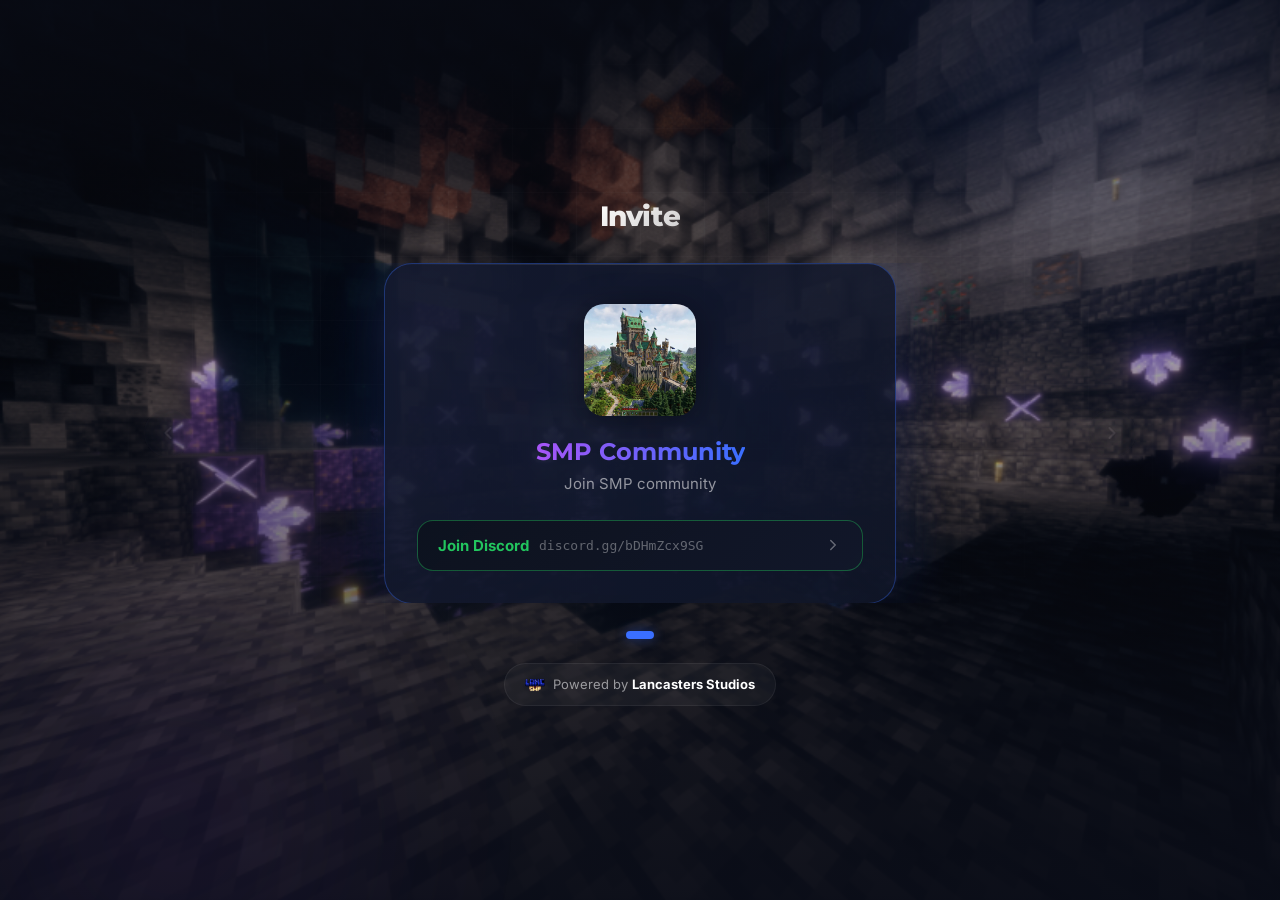
<file: index.html>
<!DOCTYPE html>
<html lang="en">
<head>
  <meta charset="utf-8">
  <meta name="viewport" content="width=device-width, initial-scale=1.0">
  <meta name="theme-color" id="metaColor" content="#3A6FFF">
  <meta name="description" id="metaDesc" content="Join the SMP community. Community-Focused Minecraft server.">
  <meta name="author" content="Lancasters Studios">
  <meta name="robots" content="index, follow">

  <meta property="og:title" id="ogTitle" content="SMP Community — Lancasters Studios">
  <meta property="og:description" id="ogDesc" content="Join the SMP community. Community-Focused Minecraft server.">
  <meta property="og:image" id="ogImage" content="/images/logo-big.png">
  <meta property="og:image:width" content="512">
  <meta property="og:image:height" content="512">
  <meta property="og:image:alt" content="SMP Community">
  <meta property="og:image:type" content="image/png">
  <meta property="og:url" id="ogUrl" content="">
  <meta property="og:type" content="website">
  <meta property="og:site_name" id="ogSite" content="Lancasters SMP">
  <meta property="og:locale" content="en_US">

  <meta name="twitter:card" content="summary_large_image">
  <meta name="twitter:title" id="twTitle" content="SMP Community — Lancasters Studios">
  <meta name="twitter:description" id="twDesc" content="Join the SMP community. Community-Focused Minecraft server.">
  <meta name="twitter:image" id="twImage" content="/images/logo-big.png">
  <meta name="twitter:image:alt" content="SMP Community">

  <link rel="icon" type="image/png" href="/images/logo-sqr.png">
  <link rel="preconnect" href="https://fonts.googleapis.com">
  <link rel="preconnect" href="https://fonts.gstatic.com" crossorigin>
  <link href="https://fonts.googleapis.com/css2?family=Inter:wght@400;500;600;700&family=Montserrat:wght@400;500;600;700;800;900&display=swap" rel="stylesheet">
  <title id="pageHeadTitle">SMP Community — Lancasters Studios</title>
  <link rel="stylesheet" href="css/style.css">
</head>
<body>

  <div class="bg-wrapper">
    <img src="/images/bg.png" alt="" class="bg-image">
    <div class="bg-overlay"></div>
  </div>

  <div class="page">
    <div class="page-header">
      <img class="page-logo" id="pageLogo" src="/images/logo-big.png" alt="SMP Community">
      <h1 class="page-title" id="pageTitle">SMP Community</h1>
    </div>

    <div class="carousel-wrapper" id="carouselWrapper" role="region" aria-label="Invite cards carousel" aria-roledescription="carousel">
      <button class="carousel-arrow carousel-prev" id="carouselPrev" aria-label="Previous slide">
        <svg xmlns="http://www.w3.org/2000/svg" width="20" height="20" viewBox="0 0 24 24" fill="none" stroke="currentColor" stroke-width="2.5" stroke-linecap="round" stroke-linejoin="round"><polyline points="15 18 9 12 15 6"/></svg>
      </button>
      <div class="carousel-viewport" id="carouselViewport">
        <div class="carousel-track" id="carouselTrack">
          <div class="loading-state">
            <div class="loading-spinner"></div>
          </div>
        </div>
      </div>
      <button class="carousel-arrow carousel-next" id="carouselNext" aria-label="Next slide">
        <svg xmlns="http://www.w3.org/2000/svg" width="20" height="20" viewBox="0 0 24 24" fill="none" stroke="currentColor" stroke-width="2.5" stroke-linecap="round" stroke-linejoin="round"><polyline points="9 6 15 12 9 18"/></svg>
      </button>
    </div>

    <div class="carousel-dots" id="carouselDots"></div>

    <div class="page-footer" id="pageFooter"></div>
  </div>

  <script src="js/script.js"></script>
</body>
</html>
</file>
<file: css/style.css>
*,
*::before,
*::after {
  margin: 0;
  padding: 0;
  box-sizing: border-box;
}

:root {
  --blue: #3A6FFF;
  --blue-hover: #2b5fef;
  --gold: #FFC837;
  --green: #22c55e;
  --green-glow: rgba(34, 197, 94, 0.4);
  --red: #ef4444;
  --purple: #a855f7;
  --bg-dark: #0a0d18;
  --bg-card: rgba(16, 20, 35, 0.8);
  --bg-card-hover: rgba(20, 26, 48, 0.9);
  --border-subtle: rgba(255, 255, 255, 0.06);
  --border-card: rgba(255, 255, 255, 0.1);
  --border-active: rgba(58, 111, 255, 0.35);
  --text-muted: rgba(255, 255, 255, 0.55);
  --text-dim: rgba(255, 255, 255, 0.35);
  --font-body: 'Inter', ui-sans-serif, system-ui, -apple-system, sans-serif;
  --font-heading: 'Montserrat', ui-sans-serif, system-ui, sans-serif;
  --font-mono: ui-monospace, 'Cascadia Code', 'Source Code Pro', Menlo, monospace;
  --blur: blur(24px);
  --blur-light: blur(12px);
  --radius-sm: 0.625rem;
  --radius-md: 0.875rem;
  --radius-lg: 1rem;
  --radius-xl: 1.25rem;
  --radius-2xl: 1.75rem;
  --radius-full: 9999px;
  --shadow-blue: 0 4px 30px rgba(58, 111, 255, 0.15);
  --shadow-green: 0 0 30px rgba(34, 197, 94, 0.25);
  --shadow-card: 0 8px 40px rgba(0, 0, 0, 0.3);
  --shadow-card-hover: 0 16px 60px rgba(0, 0, 0, 0.5), 0 0 50px rgba(58, 111, 255, 0.18);
  --shadow-card-active: 0 16px 60px rgba(0, 0, 0, 0.45), 0 0 60px rgba(58, 111, 255, 0.2);
  --anim-fast: 0.15s;
  --anim-base: 0.3s;
  --anim-slow: 0.5s;
  --anim-ease: cubic-bezier(0.4, 0, 0.2, 1);
  --anim-ease-spring: cubic-bezier(0.34, 1.56, 0.64, 1);
  --anim-ease-out: cubic-bezier(0.16, 1, 0.3, 1);
  --transition-default: var(--anim-base) var(--anim-ease);
}

html {
  scroll-behavior: smooth;
  background: var(--bg-dark);
}

body {
  font-family: var(--font-body);
  color: #fff;
  line-height: 1.6;
  -webkit-font-smoothing: antialiased;
  -moz-osx-font-smoothing: grayscale;
  min-height: 100vh;
  min-height: 100dvh;
  overflow-x: hidden;
  user-select: none;
  -webkit-user-select: none;
}

::selection {
  background: rgba(58, 111, 255, 0.3);
  color: #fff;
}

a {
  color: inherit;
  text-decoration: none;
}

img {
  display: block;
  max-width: 100%;
}

/* Background */
.bg-wrapper {
  position: fixed;
  inset: 0;
  z-index: -1;
}

.bg-image {
  width: 100%;
  height: 100%;
  object-fit: cover;
}

.bg-overlay {
  position: absolute;
  inset: 0;
  background: linear-gradient(180deg, rgba(10, 13, 24, 0.75) 0%, rgba(10, 13, 24, 0.3) 40%, rgba(10, 13, 24, 0.9) 100%);
}

.bg-overlay::before,
.bg-overlay::after {
  content: '';
  position: absolute;
  border-radius: 50%;
  filter: blur(100px);
  pointer-events: none;
}

.bg-overlay::before {
  width: 700px;
  height: 700px;
  background: radial-gradient(circle, var(--blue) 0%, transparent 70%);
  opacity: 0.12;
  top: -250px;
  right: -150px;
  animation: orbFloat1 14s ease-in-out infinite;
}

.bg-overlay::after {
  width: 550px;
  height: 550px;
  background: radial-gradient(circle, var(--purple) 0%, transparent 70%);
  opacity: 0.1;
  bottom: -200px;
  left: -100px;
  animation: orbFloat2 16s ease-in-out infinite;
}

@keyframes orbFloat1 {
  0%, 100% { transform: translate(0, 0) scale(1); }
  33% { transform: translate(-80px, 50px) scale(1.1); }
  66% { transform: translate(40px, -30px) scale(0.85); }
}

@keyframes orbFloat2 {
  0%, 100% { transform: translate(0, 0) scale(1); }
  33% { transform: translate(60px, -40px) scale(1.15); }
  66% { transform: translate(-50px, 30px) scale(0.8); }
}

/* Grid pattern overlay */
.bg-wrapper::after {
  content: '';
  position: absolute;
  inset: 0;
  background-image:
    linear-gradient(rgba(255, 255, 255, 0.015) 1px, transparent 1px),
    linear-gradient(90deg, rgba(255, 255, 255, 0.015) 1px, transparent 1px);
  background-size: 64px 64px;
  pointer-events: none;
  mask-image: radial-gradient(ellipse 80% 60% at 50% 40%, black 30%, transparent 70%);
  -webkit-mask-image: radial-gradient(ellipse 80% 60% at 50% 40%, black 30%, transparent 70%);
}

/* Page Layout */
.page {
  position: relative;
  min-height: 100vh;
  min-height: 100dvh;
  display: flex;
  flex-direction: column;
  align-items: center;
  justify-content: center;
  padding: 2.5rem 1rem;
  gap: 1.5rem;
}

/* Header */
.page-header {
  text-align: center;
  animation: headerEntrance 0.7s var(--anim-ease-out) both;
}

@keyframes headerEntrance {
  from {
    opacity: 0;
    transform: translateY(-12px);
  }
  to {
    opacity: 1;
    transform: translateY(0);
  }
}

.page-logo {
  width: 5rem;
  height: auto;
  margin: 0 auto 0.75rem;
  filter: drop-shadow(0 4px 20px rgba(58, 111, 255, 0.35));
  animation: logoFloat 3s ease-in-out infinite;
  transition: filter var(--anim-base) var(--anim-ease);
}

.page-logo:hover {
  filter: drop-shadow(0 4px 28px rgba(58, 111, 255, 0.55));
}

@keyframes logoFloat {
  0%, 100% { transform: translateY(0); }
  50% { transform: translateY(-7px); }
}

.page-title {
  font-family: var(--font-heading);
  font-weight: 800;
  font-size: 1.75rem;
  letter-spacing: -0.03em;
  background: linear-gradient(135deg, #ffffff 0%, rgba(255,255,255,0.75) 100%);
  -webkit-background-clip: text;
  -webkit-text-fill-color: transparent;
  background-clip: text;
}

.page-title .accent {
  background: linear-gradient(135deg, var(--blue) 0%, var(--purple) 100%);
  -webkit-background-clip: text;
  -webkit-text-fill-color: transparent;
  background-clip: text;
}

/* Carousel */
.carousel-wrapper {
  position: relative;
  width: 100%;
  max-width: 62rem;
  display: flex;
  align-items: center;
  gap: 0.5rem;
  animation: carouselEntrance 0.7s 0.15s var(--anim-ease-out) both;
}

@keyframes carouselEntrance {
  from {
    opacity: 0;
    transform: translateY(8px);
  }
  to {
    opacity: 1;
    transform: translateY(0);
  }
}

.carousel-viewport {
  overflow: hidden;
  flex: 1;
  cursor: grab;
}

.carousel-viewport.entering {
  overflow: visible;
}

.carousel-viewport:active {
  cursor: grabbing;
}

.carousel-viewport.dragging {
  cursor: grabbing;
}

.carousel-track {
  display: flex;
  gap: 1rem;
  align-items: center;
  transition: transform 0.55s cubic-bezier(0.22, 1, 0.36, 1);
  will-change: transform;
}

.carousel-track.no-transition {
  transition: none;
}

.card-wrapper {
  flex: 0 0 32rem;
  transition: opacity 0.45s var(--anim-ease),
              transform 0.45s var(--anim-ease),
              filter 0.45s var(--anim-ease);
  opacity: 0.3;
  transform: scale(0.88);
  filter: blur(1px);
}

.card-wrapper.compact-card {
  flex: 0 0 auto;
  width: 28rem;
  max-width: 90vw;
}

.card-wrapper.active {
  opacity: 1;
  transform: scale(1);
  filter: blur(0);
  position: relative;
}

.card-wrapper.nearby {
  opacity: 0.5;
  transform: scale(0.92);
  filter: blur(0);
}

.card-wrapper.single {
  flex: 1;
  opacity: 1;
  transform: scale(1);
  filter: blur(0);
}

/* Entrance animations */
.card-wrapper.card-entering {
  opacity: 0;
  transform: translateY(24px) scale(0.88);
  transition: none !important;
}

.card-wrapper.card-visible {
  transition: opacity 0.5s var(--anim-ease-out),
              transform 0.5s var(--anim-ease-out) !important;
}

.card-wrapper:not(.single):hover .invite-card {
  transform: translateY(-6px);
  box-shadow: var(--shadow-card-hover);
  border-color: var(--border-active);
}

.card-wrapper.active .invite-card {
  border-color: var(--border-active);
  box-shadow: var(--shadow-card-active);
  background: linear-gradient(135deg, rgba(20, 26, 48, 0.92), rgba(16, 22, 40, 0.88));
}

.card-wrapper.active::before {
  content: '';
  position: absolute;
  top: 50%;
  left: 50%;
  width: 120%;
  height: 140%;
  transform: translate(-50%, -50%);
  background: radial-gradient(ellipse, rgba(58, 111, 255, 0.08) 0%, transparent 70%);
  pointer-events: none;
  z-index: -1;
  animation: glowPulse 3s ease-in-out infinite;
}

@keyframes glowPulse {
  0%, 100% { opacity: 0.7; }
  50% { opacity: 1; }
}

.card-wrapper.single .invite-card {
  border-color: var(--border-active);
  box-shadow: var(--shadow-card-active);
  background: linear-gradient(135deg, rgba(20, 26, 48, 0.92), rgba(16, 22, 40, 0.88));
}

/* Invite Card */
.invite-card {
  position: relative;
  padding: 2.5rem 2rem 2rem;
  background: linear-gradient(135deg, rgba(16, 20, 35, 0.85), rgba(12, 16, 30, 0.8));
  backdrop-filter: var(--blur);
  -webkit-backdrop-filter: var(--blur);
  border: 1px solid var(--border-card);
  border-radius: var(--radius-2xl);
  display: flex;
  flex-direction: column;
  align-items: center;
  text-align: center;
  height: 100%;
  overflow: hidden;
  transition: transform 0.4s var(--anim-ease-out),
              border-color var(--anim-base) var(--anim-ease),
              box-shadow 0.4s var(--anim-ease-out),
              background var(--anim-base) var(--anim-ease);
}

.invite-card::after {
  content: '';
  position: absolute;
  inset: 0;
  border-radius: inherit;
  background: linear-gradient(135deg, rgba(58, 111, 255, 0.04) 0%, transparent 50%, rgba(168, 85, 247, 0.03) 100%);
  pointer-events: none;
  opacity: 0;
  transition: opacity 0.4s var(--anim-ease);
}

.invite-card:hover::after {
  opacity: 1;
}

.invite-card::before {
  content: '';
  position: absolute;
  top: 0;
  left: 0;
  right: 0;
  height: 1px;
  background: linear-gradient(90deg, transparent, rgba(255,255,255,0.15), transparent);
  pointer-events: none;
}

.invite-card.highlight {
  border-color: var(--blue);
  box-shadow: var(--shadow-card-active);
}

/* Compact card (link-only / redirect modes) */
.invite-card.compact {
  flex-direction: row;
  align-items: center;
  gap: 1rem;
  padding: 1.125rem 1.5rem;
  text-align: left;
  height: auto;
}

.invite-card.compact .card-logo {
  width: 3rem;
  height: 3rem;
  border-radius: var(--radius-md);
  margin-bottom: 0;
  flex-shrink: 0;
  filter: drop-shadow(0 2px 8px rgba(0, 0, 0, 0.3));
  transition: transform 0.3s var(--anim-ease);
}

.invite-card.compact:hover .card-logo {
  transform: scale(1.06);
}

.invite-card.compact .card-content {
  flex: 1;
  min-width: 0;
  display: flex;
  flex-direction: column;
  gap: 0.125rem;
}

.invite-card.compact .card-name {
  font-size: 1rem;
  font-weight: 700;
  margin-bottom: 0;
  line-height: 1.4;
}

.invite-card.compact .redirect-btn {
  width: auto;
  flex-shrink: 0;
  padding: 0.625rem 1.125rem;
  gap: 0.375rem;
  border-radius: var(--radius-md);
}

.invite-card.compact .redirect-btn-label {
  font-size: 0.8125rem;
}

.invite-card.compact .redirect-btn-url {
  font-size: 0.6875rem;
}

/* Non-compact card content */
.invite-card:not(.compact) .card-content {
  display: contents;
}

/* Card Preview Image */
.card-preview {
  width: calc(100% + 4rem);
  height: 12rem;
  object-fit: cover;
  margin: -2.5rem -2rem 1.5rem;
  border-radius: var(--radius-2xl) var(--radius-2xl) 0 0;
  background: rgba(255, 255, 255, 0.02);
}

/* Card Logo */
.card-logo {
  width: 7rem;
  height: 7rem;
  border-radius: var(--radius-xl);
  object-fit: cover;
  background: rgba(255, 255, 255, 0.04);
  margin-bottom: 1.25rem;
  filter: drop-shadow(0 4px 16px rgba(0, 0, 0, 0.35));
  transition: transform var(--anim-base) var(--anim-ease);
}

.invite-card:hover .card-logo {
  transform: scale(1.04);
}

/* Card Name */
.card-name {
  font-family: var(--font-heading);
  font-weight: 700;
  font-size: 1.5rem;
  line-height: 1.3;
  color: #fff;
  margin-bottom: 0.375rem;
}

.card-name strong {
  color: var(--blue);
}

/* Card Description */
.card-desc {
  font-size: 0.9375rem;
  color: var(--text-muted);
  line-height: 1.5;
  margin-bottom: 1.5rem;
  max-width: 24rem;
}

/* Redirect Button */
.redirect-btn {
  display: flex;
  align-items: center;
  justify-content: space-between;
  gap: 0.625rem;
  width: 100%;
  padding: 0.9375rem 1.25rem;
  border-radius: var(--radius-lg);
  background: linear-gradient(135deg, rgba(13, 18, 30, 0.95), rgba(18, 24, 42, 0.9));
  border: 1px solid rgba(34, 197, 94, 0.4);
  cursor: pointer;
  position: relative;
  overflow: hidden;
  color: #fff;
  font-family: var(--font-body);
  font-weight: 600;
  font-size: 0.9375rem;
  transition: border-color var(--transition-default),
              box-shadow var(--transition-default),
              transform var(--anim-fast) var(--anim-ease),
              background var(--transition-default);
}

.redirect-btn::before {
  content: '';
  position: absolute;
  inset: 0;
  background: linear-gradient(135deg, rgba(34, 197, 94, 0.06), rgba(34, 197, 94, 0.02));
  opacity: 0;
  transition: opacity var(--anim-base) var(--anim-ease);
}

.redirect-btn::after {
  content: '';
  position: absolute;
  inset: -1px;
  border-radius: inherit;
  box-shadow: 0 0 24px var(--green-glow);
  animation: btnGlow 2.5s ease-in-out infinite;
  pointer-events: none;
}

@keyframes btnGlow {
  0%, 100% { opacity: 0.4; }
  50% { opacity: 1; }
}

.redirect-btn:hover {
  border-color: #22c55e;
  box-shadow: 0 0 30px rgba(34, 197, 94, 0.45);
  transform: translateY(-2px);
}

.redirect-btn:hover::before {
  opacity: 1;
}

.redirect-btn:hover::after {
  animation: none;
  opacity: 0;
}

.redirect-btn:active {
  transform: translateY(0) scale(0.98);
}

.redirect-btn-label {
  font-weight: 700;
  color: var(--green);
  flex-shrink: 0;
  transition: color var(--anim-base) var(--anim-ease);
}

.redirect-btn-url {
  overflow: hidden;
  text-overflow: ellipsis;
  white-space: nowrap;
  flex: 1;
  min-width: 0;
  text-align: left;
  font-family: var(--font-mono);
  font-size: 0.8125rem;
  font-weight: 500;
  color: var(--text-dim);
  transition: color var(--anim-base) var(--anim-ease);
}

.redirect-btn:hover .redirect-btn-url {
  color: var(--text-muted);
}

.redirect-btn svg {
  color: var(--text-dim);
  transition: color var(--transition-default), transform var(--anim-base) var(--anim-ease);
  flex-shrink: 0;
}

.redirect-btn:hover svg {
  color: #fff;
  transform: translateX(2px);
}

/* Countdown Pill */
.countdown-pill {
  position: absolute;
  top: 1.25rem;
  right: 1.25rem;
  display: flex;
  align-items: center;
  gap: 0.5rem;
  padding: 0.5rem 0.875rem;
  background: rgba(10, 13, 24, 0.95);
  backdrop-filter: var(--blur-light);
  -webkit-backdrop-filter: var(--blur-light);
  border: 1px solid rgba(34, 197, 94, 0.35);
  border-radius: var(--radius-full);
  box-shadow: 0 4px 20px rgba(0, 0, 0, 0.4), 0 0 16px rgba(34, 197, 94, 0.15);
  z-index: 10;
  opacity: 0;
  pointer-events: none;
  transform: translateY(-8px);
  transition: opacity var(--anim-base) var(--anim-ease),
              transform var(--anim-base) var(--anim-ease-spring);
}

.countdown-pill.visible {
  opacity: 1;
  transform: translateY(0);
  pointer-events: auto;
}

.countdown-pill-spinner {
  width: 1rem;
  height: 1rem;
  border: 2px solid rgba(255, 255, 255, 0.12);
  border-top-color: var(--green);
  border-radius: 50%;
  flex-shrink: 0;
  animation: spin 0.7s linear infinite;
}

@keyframes spin {
  to { transform: rotate(360deg); }
}

.countdown-pill-text {
  font-family: var(--font-heading);
  font-weight: 700;
  font-size: 0.75rem;
  color: var(--green);
  white-space: nowrap;
}

.countdown-pill-cancel {
  flex-shrink: 0;
  width: 1.125rem;
  height: 1.125rem;
  display: flex;
  align-items: center;
  justify-content: center;
  background: rgba(255, 255, 255, 0.06);
  border: 1px solid rgba(255, 255, 255, 0.1);
  border-radius: 50%;
  color: rgba(255, 255, 255, 0.4);
  cursor: pointer;
  transition: all var(--anim-fast) var(--anim-ease);
  padding: 0;
  font-size: 0.5rem;
}

.countdown-pill-cancel:hover {
  background: rgba(239, 68, 68, 0.2);
  border-color: rgba(239, 68, 68, 0.35);
  color: #fff;
}

/* Navigation Arrows */
.carousel-arrow {
  flex-shrink: 0;
  width: 3rem;
  height: 3rem;
  display: flex;
  align-items: center;
  justify-content: center;
  background: rgba(16, 20, 35, 0.7);
  backdrop-filter: var(--blur-light);
  -webkit-backdrop-filter: var(--blur-light);
  border: 1px solid var(--border-subtle);
  border-radius: 50%;
  color: rgba(255, 255, 255, 0.5);
  cursor: pointer;
  transition: all var(--anim-base) var(--anim-ease);
  z-index: 2;
}

.carousel-arrow:hover:not(:disabled) {
  background: rgba(20, 26, 48, 0.95);
  border-color: rgba(255, 255, 255, 0.15);
  color: #fff;
  transform: scale(1.08);
  box-shadow: 0 0 20px rgba(58, 111, 255, 0.15);
}

.carousel-arrow:active:not(:disabled) {
  transform: scale(0.94);
}

.carousel-arrow:disabled {
  opacity: 0.15;
  cursor: default;
  transform: none;
}

.carousel-arrow:disabled:hover {
  background: rgba(16, 20, 35, 0.7);
  border-color: var(--border-subtle);
  color: rgba(255, 255, 255, 0.5);
  box-shadow: none;
}

.carousel-wrapper.single .carousel-arrow {
  display: none;
}

.carousel-wrapper.single .carousel-viewport {
  cursor: default;
}

.carousel-wrapper.single .carousel-track {
  padding: 0;
}

.carousel-wrapper:focus {
  outline: 2px solid var(--blue);
  outline-offset: 4px;
  border-radius: var(--radius-xl);
}

.carousel-wrapper:focus:not(:focus-visible) {
  outline: none;
}

/* Navigation Dots */
.carousel-dots {
  display: flex;
  justify-content: center;
  gap: 0.5rem;
  margin-top: 0.25rem;
  animation: dotsEntrance 0.7s 0.3s var(--anim-ease-out) both;
}

@keyframes dotsEntrance {
  from { opacity: 0; }
  to { opacity: 1; }
}

.carousel-dots.hidden {
  display: none;
}

.carousel-dot {
  width: 0.5rem;
  height: 0.5rem;
  border-radius: 50%;
  background: rgba(255, 255, 255, 0.15);
  border: none;
  cursor: pointer;
  transition: all var(--anim-base) var(--anim-ease);
  padding: 0;
}

.carousel-dot:hover {
  background: rgba(255, 255, 255, 0.35);
  transform: scale(1.2);
}

.carousel-dot.active {
  background: var(--blue);
  width: 1.75rem;
  border-radius: var(--radius-full);
  box-shadow: 0 0 12px rgba(58, 111, 255, 0.4);
}

/* Footer */
.page-footer {
  text-align: center;
  animation: footerEntrance 0.7s 0.4s var(--anim-ease-out) both;
}

@keyframes footerEntrance {
  from {
    opacity: 0;
    transform: translateY(8px);
  }
  to {
    opacity: 1;
    transform: translateY(0);
  }
}

.footer-link {
  display: inline-flex;
  align-items: center;
  gap: 0.5rem;
  padding: 0.625rem 1.25rem;
  background: rgba(255, 255, 255, 0.04);
  border: 1px solid var(--border-subtle);
  border-radius: var(--radius-full);
  font-size: 0.8125rem;
  color: var(--text-muted);
  transition: all var(--anim-base) var(--anim-ease);
  text-decoration: none;
}

.footer-link:hover {
  background: rgba(255, 255, 255, 0.08);
  border-color: rgba(255, 255, 255, 0.15);
  color: #fff;
}

.footer-link:active {
  transform: scale(0.97);
}

.footer-logo {
  width: 1.25rem;
  height: 1.25rem;
  border-radius: 0.25rem;
}

.footer-link strong {
  color: #fff;
}

/* Custom gradient text */
.ct-gradient {
  background: var(--ct-grad, linear-gradient(90deg, var(--blue), var(--gold)));
  -webkit-background-clip: text;
  -webkit-text-fill-color: transparent;
  background-clip: text;
  color: transparent;
}

/* States */
.empty-state,
.error-state {
  flex: 1 0 100%;
  min-width: 100%;
  text-align: center;
  padding: 4rem 2rem;
  color: var(--text-muted);
  border-radius: var(--radius-2xl);
  background: var(--bg-card);
  backdrop-filter: var(--blur);
  -webkit-backdrop-filter: var(--blur);
  border: 1px solid var(--border-card);
  display: flex;
  flex-direction: column;
  align-items: center;
  gap: 0.75rem;
}

.error-state {
  border-color: rgba(239, 68, 68, 0.2);
}

.empty-state-icon,
.error-state-icon {
  width: 56px;
  height: 56px;
  opacity: 0.2;
  display: flex;
  align-items: center;
  justify-content: center;
}

.error-state-icon {
  opacity: 0.3;
}

.empty-state-text,
.error-state-text {
  font-size: 1rem;
  font-family: var(--font-heading);
  font-weight: 600;
}

.empty-state-hint {
  font-size: 0.8125rem;
  color: var(--text-dim);
}

.loading-state {
  min-width: 100%;
  display: flex;
  flex-direction: column;
  align-items: center;
  justify-content: center;
  gap: 1rem;
  padding: 5rem 1rem;
}

.loading-spinner {
  width: 2.5rem;
  height: 2.5rem;
  border: 3px solid rgba(255, 255, 255, 0.06);
  border-top-color: var(--blue);
  border-radius: 50%;
  animation: spin 0.6s linear infinite;
}

.loading-text {
  font-size: 0.8125rem;
  color: var(--text-dim);
  font-family: var(--font-heading);
  font-weight: 500;
  animation: loadingPulse 1.5s ease-in-out infinite;
}

@keyframes loadingPulse {
  0%, 100% { opacity: 0.4; }
  50% { opacity: 0.8; }
}

/* Responsive */
@media (max-width: 768px) {
  .page {
    padding: 2rem 0.75rem;
    gap: 1.25rem;
  }

  .page-logo {
    width: 4rem;
  }

  .page-title {
    font-size: 1.375rem;
  }

  .carousel-wrapper {
    max-width: 100%;
  }

  .carousel-arrow {
    width: 2.5rem;
    height: 2.5rem;
  }

  .card-wrapper {
    flex: 0 0 26rem;
  }

  .carousel-track {
    gap: 0.75rem;
  }

  .invite-card {
    padding: 2rem 1.5rem 1.75rem;
  }

  .card-preview {
    width: calc(100% + 3rem);
    height: 10rem;
    margin: -2rem -1.5rem 1.25rem;
  }

  .card-logo {
    width: 5.5rem;
    height: 5.5rem;
  }

  .card-name {
    font-size: 1.25rem;
  }

  .card-wrapper.compact-card {
    flex: 0 0 auto;
    width: min(22rem, 90vw);
  }

  .invite-card.compact {
    padding: 1rem 1.25rem;
    gap: 0.75rem;
  }

  .invite-card.compact .card-logo {
    width: 2.5rem;
    height: 2.5rem;
  }

  .invite-card.compact .card-name {
    font-size: 0.9375rem;
  }

  .invite-card.compact .redirect-btn {
    padding: 0.5625rem 0.875rem;
  }
}

@media (max-width: 480px) {
  .page {
    padding: 1.5rem 0.5rem;
    gap: 1rem;
  }

  .page-header {
    margin-bottom: 0;
  }

  .page-logo {
    width: 3.25rem;
  }

  .page-title {
    font-size: 1.125rem;
  }

  .carousel-arrow {
    width: 2rem;
    height: 2rem;
  }

  .card-wrapper {
    flex: 0 0 19rem;
  }

  .carousel-track {
    gap: 0.5rem;
  }

  .invite-card {
    padding: 1.375rem 1rem 1.25rem;
    border-radius: var(--radius-xl);
  }

  .card-preview {
    width: calc(100% + 2rem);
    height: 7.5rem;
    margin: -1.375rem -1rem 1rem;
    border-radius: var(--radius-xl) var(--radius-xl) 0 0;
  }

  .card-logo {
    width: 4rem;
    height: 4rem;
    border-radius: var(--radius-md);
  }

  .card-name {
    font-size: 1.0625rem;
  }

  .card-desc {
    font-size: 0.8125rem;
  }

  .redirect-btn {
    padding: 0.75rem 1rem;
    font-size: 0.8125rem;
    border-radius: var(--radius-md);
  }

  .redirect-btn-label {
    font-size: 0.8125rem;
  }

  .redirect-btn-url {
    font-size: 0.6875rem;
  }

  .countdown-pill {
    top: 0.875rem;
    right: 0.875rem;
    padding: 0.375rem 0.6875rem;
  }

  .countdown-pill-text {
    font-size: 0.6875rem;
  }

  .card-wrapper.compact-card {
    flex: 0 0 auto;
    width: min(18rem, 88vw);
  }

  .invite-card.compact {
    padding: 0.875rem 1rem;
    gap: 0.625rem;
  }

  .invite-card.compact .card-logo {
    width: 2.25rem;
    height: 2.25rem;
  }

  .invite-card.compact .card-name {
    font-size: 0.875rem;
  }

  .invite-card.compact .redirect-btn {
    padding: 0.5rem 0.75rem;
    gap: 0.25rem;
  }

  .invite-card.compact .redirect-btn-label {
    font-size: 0.75rem;
  }

  .invite-card.compact .redirect-btn-url {
    display: none;
  }
}
</file>
